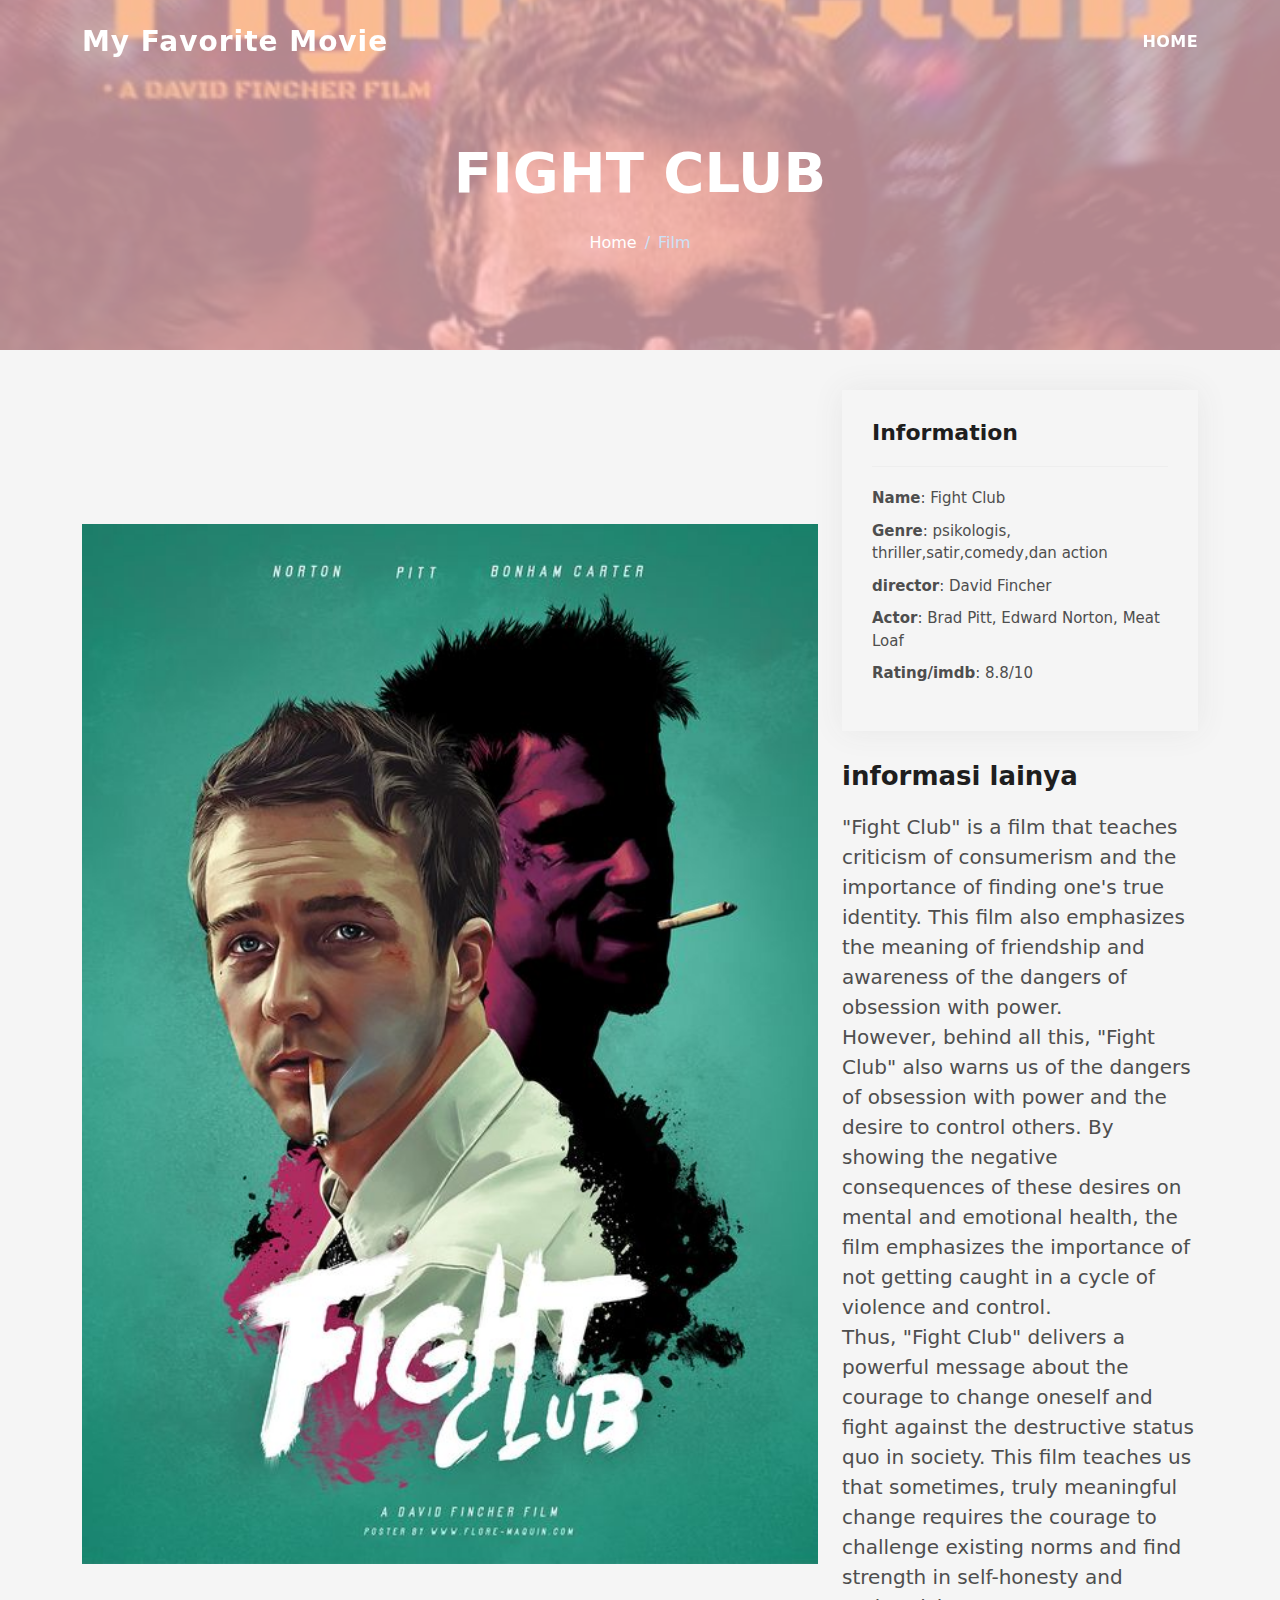
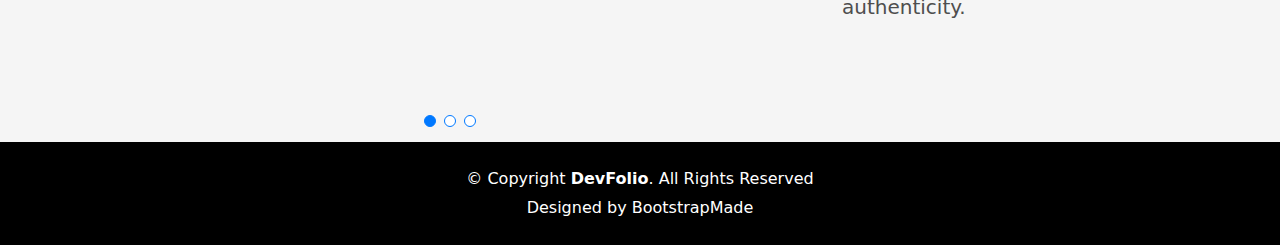
<file: filmfv.html>
<!DOCTYPE html>
<html lang="en">

<head>
  <meta charset="utf-8">
  <meta content="width=device-width, initial-scale=1.0" name="viewport">

  <title>The Ra9</title>
  <meta content="" name="description">
  <meta content="" name="keywords">

  <!-- Favicons -->
  <link href="assets/img/favicon.png" rel="icon">
  <link href="assets/img/apple-touch-icon.png" rel="apple-touch-icon">

  <!-- Vendor CSS Files -->
  <link href="assets/vendor/bootstrap/css/bootstrap.min.css" rel="stylesheet">
  <link href="assets/vendor/bootstrap-icons/bootstrap-icons.css" rel="stylesheet">
  <link href="assets/vendor/glightbox/css/glightbox.min.css" rel="stylesheet">
  <link href="assets/vendor/swiper/swiper-bundle.min.css" rel="stylesheet">

  <!-- Template Main CSS File -->
  <link href="assets/css/style.css" rel="stylesheet">

  <!-- =======================================================
  * Template Name: DevFolio
  * Template URL: https://bootstrapmade.com/devfolio-bootstrap-portfolio-html-template/
  * Updated: Mar 17 2024 with Bootstrap v5.3.3
  * Author: BootstrapMade.com
  * License: https://bootstrapmade.com/license/
  ======================================================== -->
</head>

<body>

  <!-- ======= Header ======= -->
  <header id="header" class="fixed-top">
    <div class="container d-flex align-items-center justify-content-between">

      <h1 class="logo"><a href="index.html">My Favorite Movie</a></h1>
      <!-- Uncomment below if you prefer to use an image logo -->
      <!-- <a href="index.html" class="logo"><img src="assets/img/logo.png" alt="" class="img-fluid"></a>-->

      <nav id="navbar" class="navbar">
        <ul>
          <li><a class="nav-link scrollto " href="index.html">home</a></li>
       </ul>

    </div>
  </header><!-- End Header -->

  <div class="hero hero-single route bg-image" style="background-image: url(assets/img/fcbg.jpg)">
    <div class="overlay3-mf"></div>
    <div class="hero-content display-table">
      <div class="table-cell">
        <div class="container">
          <h2 class="hero-title mb-4">Fight Club</h2>
          <ol class="breadcrumb d-flex justify-content-center">
            <li class="breadcrumb-item">
              <a href="#">Home</a>
            </li>
            <li class="breadcrumb-item active">Film</li>
          </ol>
        </div>
      </div>
    </div>
  </div>

  <main id="main">

    <!-- ======= Portfolio Details Section ======= -->
    <section id="portfolio-details" class="portfolio-details">
      <div class="container">

        <div class="row gy-4">

          <div class="col-lg-8">
            <div class="portfolio-details-slider swiper">
              <div class="swiper-wrapper align-items-center">

                <div class="swiper-slide">
                  <img src="assets/img/fc1.jpg" alt="">
                </div>

                <div class="swiper-slide">
                  <img src="assets/img/fc2.jpg" alt="">
                </div>

                <div class="swiper-slide">
                  <img src="assets/img/fc3.jpg" alt="">
                </div>

              </div>
              <div class="swiper-pagination"></div>
            </div>
          </div>

          <div class="col-lg-4">
            <div class="portfolio-info">
              <h3>Information</h3>
              <ul>
                <li><strong>Name</strong>: Fight Club</li>
                <li><strong>Genre</strong>: psikologis, thriller,satir,comedy,dan action</li>
                <li><strong>director</strong>: David Fincher</li>
                <li><strong>Actor</strong>: Brad Pitt, Edward Norton, Meat Loaf</li>
                <li><strong>Rating/imdb</strong>: 8.8/10</li>
              </ul>
            </div>
            <div class="portfolio-description">
              <h2>informasi lainya</h2>
              <p class="lead">
                "Fight Club" is a film that teaches criticism of consumerism and the importance of finding one's true identity. 
                 This film also emphasizes the meaning of friendship and awareness of the dangers of obsession with power.
               <br>
                
               However, behind all this, "Fight Club" also warns us of the dangers of obsession with power and the desire to control others.
               By showing the negative consequences of these desires on mental and emotional health, the film emphasizes the importance of not getting caught in a cycle of violence and control. <br>
             
              Thus, "Fight Club" delivers a powerful message about the courage to change oneself and fight against the destructive status quo in society. 
              This film teaches us that sometimes, truly meaningful change requires the courage to challenge existing norms and find strength in self-honesty and authenticity. <br> </p>
            </div>
          </div>

        </div>

      </div>
    </section><!-- End Portfolio Details Section -->

  </main><!-- End #main -->

  <!-- ======= Footer ======= -->
  <footer>
    <div class="container">
      <div class="row">
        <div class="col-sm-12">
          <div class="copyright-box">
            <p class="copyright">&copy; Copyright <strong>DevFolio</strong>. All Rights Reserved</p>
            <div class="credits">
              <!--
              All the links in the footer should remain intact.
              You can delete the links only if you purchased the pro version.
              Licensing information: https://bootstrapmade.com/license/
              Purchase the pro version with working PHP/AJAX contact form: https://bootstrapmade.com/buy/?theme=DevFolio
            -->
              Designed by <a href="https://bootstrapmade.com/">BootstrapMade</a>
            </div>
          </div>
        </div>
      </div>
    </div>
  </footer><!-- End  Footer -->

  <div id="preloader"></div>
  <a href="#" class="back-to-top d-flex align-items-center justify-content-center"><i class="bi bi-arrow-up-short"></i></a>

  <!-- Vendor JS Files -->
  <script src="assets/vendor/purecounter/purecounter_vanilla.js"></script>
  <script src="assets/vendor/bootstrap/js/bootstrap.bundle.min.js"></script>
  <script src="assets/vendor/glightbox/js/glightbox.min.js"></script>
  <script src="assets/vendor/swiper/swiper-bundle.min.js"></script>
  <script src="assets/vendor/typed.js/typed.umd.js"></script>
  <script src="assets/vendor/php-email-form/validate.js"></script>

  <!-- Template Main JS File -->
  <script src="assets/js/main.js"></script>

</body>

</html>
</file>
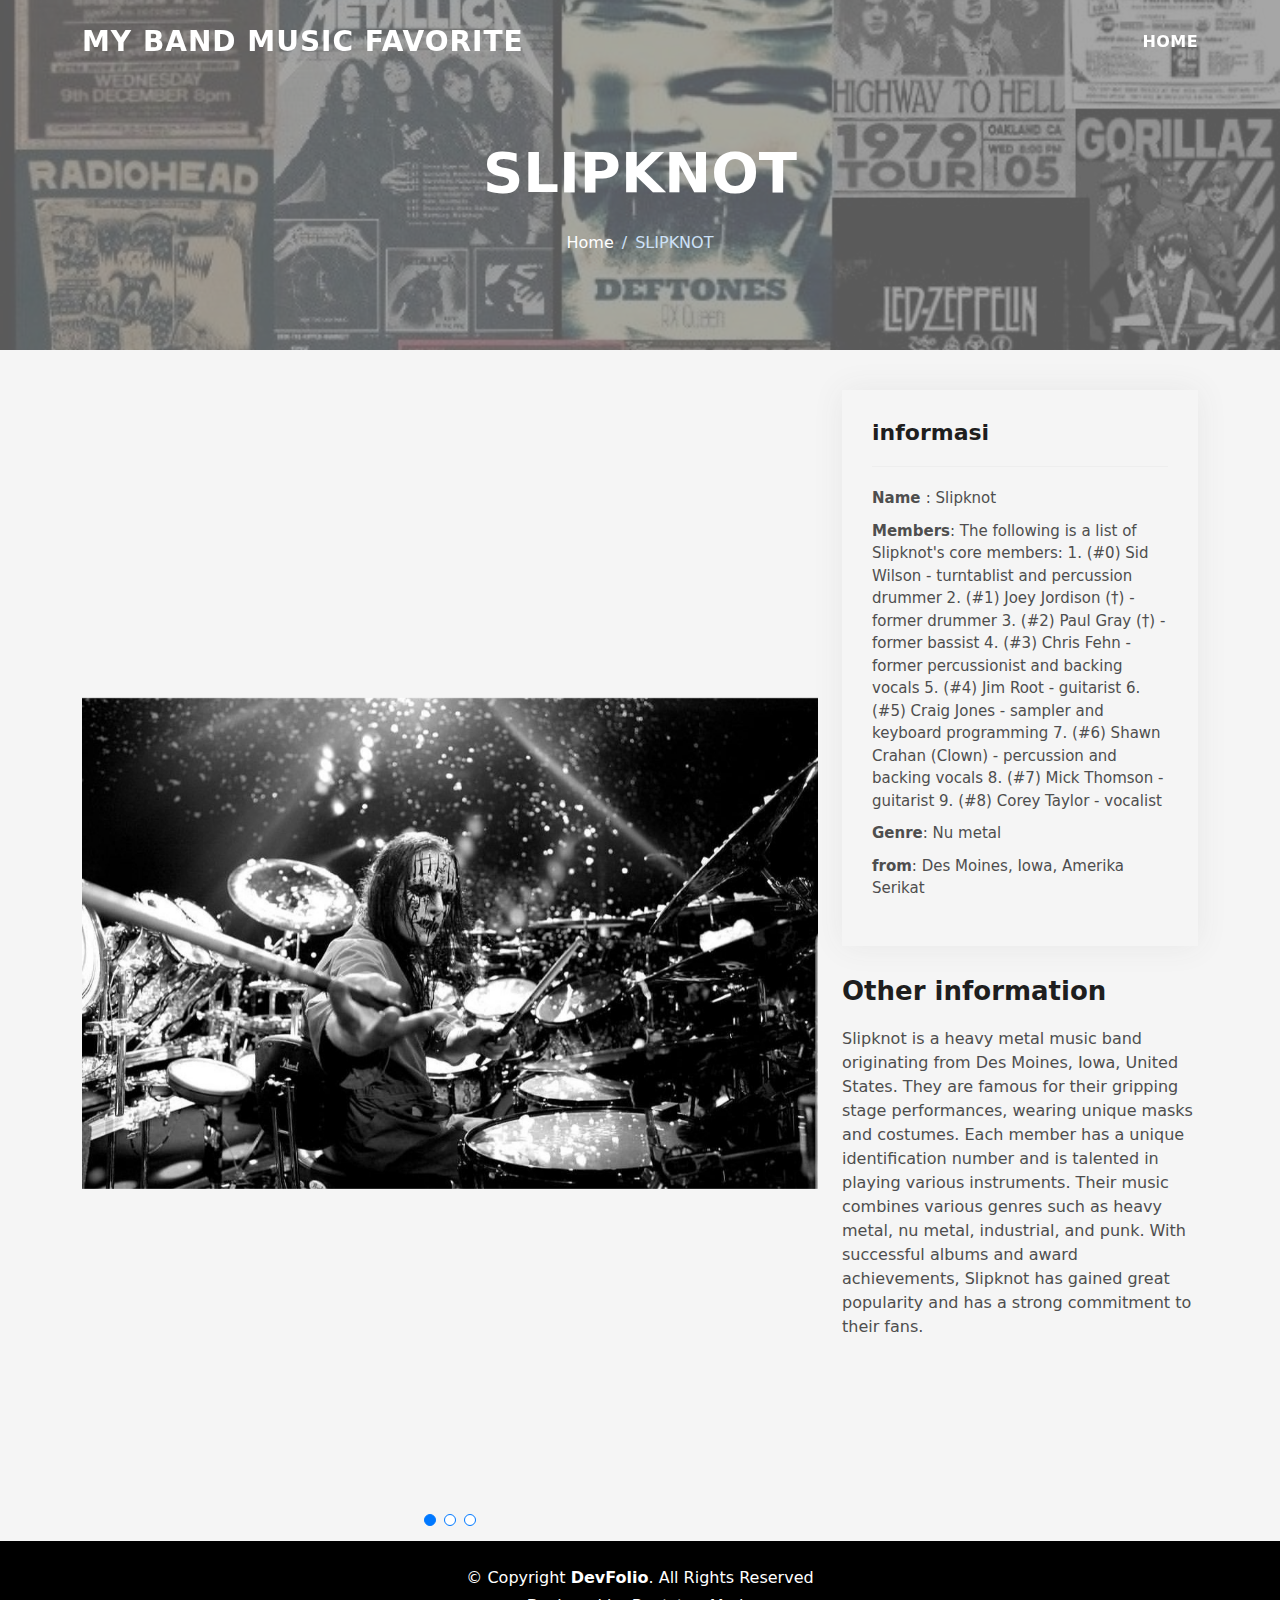
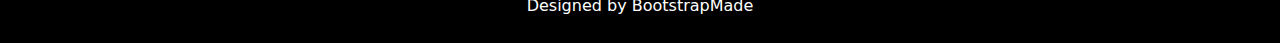
<file: portfolio-details.html>
<!DOCTYPE html>
<html lang="en">

<head>
  <meta charset="utf-8">
  <meta content="width=device-width, initial-scale=1.0" name="viewport">

  <title>The Ra9</title>
  <meta content="" name="description">
  <meta content="" name="keywords">

  <!-- Favicons -->
  <link href="assets/img/favicon.png" rel="icon">
  <link href="assets/img/apple-touch-icon.png" rel="apple-touch-icon">

  <!-- Vendor CSS Files -->
  <link href="assets/vendor/bootstrap/css/bootstrap.min.css" rel="stylesheet">
  <link href="assets/vendor/bootstrap-icons/bootstrap-icons.css" rel="stylesheet">
  <link href="assets/vendor/glightbox/css/glightbox.min.css" rel="stylesheet">
  <link href="assets/vendor/swiper/swiper-bundle.min.css" rel="stylesheet">

  <!-- Template Main CSS File -->
  <link href="assets/css/style.css" rel="stylesheet">

  <!-- =======================================================
  * Template Name: DevFolio
  * Template URL: https://bootstrapmade.com/devfolio-bootstrap-portfolio-html-template/
  * Updated: Mar 17 2024 with Bootstrap v5.3.3
  * Author: BootstrapMade.com
  * License: https://bootstrapmade.com/license/
  ======================================================== -->
</head>

<body>

  <!-- ======= Header ======= -->
  <header id="header" class="fixed-top">
    <div class="container d-flex align-items-center justify-content-between">

      <h1 class="logo"><a href="index.html">MY BAND MUSIC FAVORITE</a></h1>
      <!-- Uncomment below if you prefer to use an image logo -->
      <!-- <a href="index.html" class="logo"><img src="assets/img/logo.png" alt="" class="img-fluid"></a>-->

      <nav id="navbar" class="navbar">
        <ul>
          <li><a class="nav-link scrollto " href="index.html">Home</a></li>
       </ul>

    </div>
  </header><!-- End Header -->

  <div class="hero hero-single route bg-image" style="background-image: url(assets/img/hero-bg4.jpg)">
    <div class="overlay-mf"></div>
    <div class="hero-content display-table">
      <div class="table-cell">
        <div class="container">
          <h2 class="hero-title mb-4">SLIPKNOT</h2>
          <ol class="breadcrumb d-flex justify-content-center">
            <li class="breadcrumb-item">
              <a href="#">Home</a>
            </li>
            <li class="breadcrumb-item active">SLIPKNOT</li>
          </ol>
        </div>
      </div>
    </div>
  </div>

  <main id="main">

    <!-- ======= Portfolio Details Section ======= -->
    <section id="portfolio-details" class="portfolio-details">
      <div class="container">

        <div class="row gy-4">

          <div class="col-lg-8">
            <div class="portfolio-details-slider swiper">
              <div class="swiper-wrapper align-items-center">

                <div class="swiper-slide">
                  <img src="assets/img/slipknot1.jpg" alt="">
                </div>

                <div class="swiper-slide">
                  <img src="assets/img/slipknot2.jpg" alt="">
                </div>

                <div class="swiper-slide">
                  <img src="assets/img/sliknot6.jpg" alt="">
                </div>

              </div>
              <div class="swiper-pagination"></div>
            </div>
          </div>

          <div class="col-lg-4">
            <div class="portfolio-info">
              <h3>informasi</h3>
              <ul>
                <li><strong>Name </strong>: Slipknot</li>
                <li><strong>Members</strong>: The following is a list of Slipknot's core members:

                  1. (#0) Sid Wilson - turntablist and percussion drummer
                  2. (#1) Joey Jordison (†) - former drummer
                  3. (#2) Paul Gray (†) - former bassist
                  4. (#3) Chris Fehn - former percussionist and backing vocals
                  5. (#4) Jim Root - guitarist
                  6. (#5) Craig Jones - sampler and keyboard programming
                  7. (#6) Shawn Crahan (Clown) - percussion and backing vocals
                  8. (#7) Mick Thomson - guitarist
                  9. (#8) Corey Taylor - vocalist
                </li>
                <li><strong>Genre</strong>: Nu metal</li>
                <li><strong>from</strong>: Des Moines, Iowa, Amerika Serikat</li>
              </ul>
            </div>
            <div class="portfolio-description">
              <h2>Other information</h2>
              <p>
                Slipknot is a heavy metal music band originating from Des Moines, Iowa, United States. 
                They are famous for their gripping stage performances, wearing unique masks and costumes. 
                Each member has a unique identification number and is talented in playing various instruments. 
                Their music combines various genres such as heavy metal, nu metal, industrial, and punk. 
                With successful albums and award achievements,
                 Slipknot has gained great popularity and has a strong commitment to their fans.</p>
            </div>
          </div>

        </div>

      </div>
    </section><!-- End Portfolio Details Section -->

  </main><!-- End #main -->

  <!-- ======= Footer ======= -->
  <footer>
    <div class="container">
      <div class="row">
        <div class="col-sm-12">
          <div class="copyright-box">
            <p class="copyright">&copy; Copyright <strong>DevFolio</strong>. All Rights Reserved</p>
            <div class="credits">
              <!--
              All the links in the footer should remain intact.
              You can delete the links only if you purchased the pro version.
              Licensing information: https://bootstrapmade.com/license/
              Purchase the pro version with working PHP/AJAX contact form: https://bootstrapmade.com/buy/?theme=DevFolio
            -->
              Designed by <a href="https://bootstrapmade.com/">BootstrapMade</a>
            </div>
          </div>
        </div>
      </div>
    </div>
  </footer><!-- End  Footer -->

  <div id="preloader"></div>
  <a href="#" class="back-to-top d-flex align-items-center justify-content-center"><i class="bi bi-arrow-up-short"></i></a>

  <!-- Vendor JS Files -->
  <script src="assets/vendor/purecounter/purecounter_vanilla.js"></script>
  <script src="assets/vendor/bootstrap/js/bootstrap.bundle.min.js"></script>
  <script src="assets/vendor/glightbox/js/glightbox.min.js"></script>
  <script src="assets/vendor/swiper/swiper-bundle.min.js"></script>
  <script src="assets/vendor/typed.js/typed.umd.js"></script>
  <script src="assets/vendor/php-email-form/validate.js"></script>

  <!-- Template Main JS File -->
  <script src="assets/js/main.js"></script>

</body>

</html>
</file>
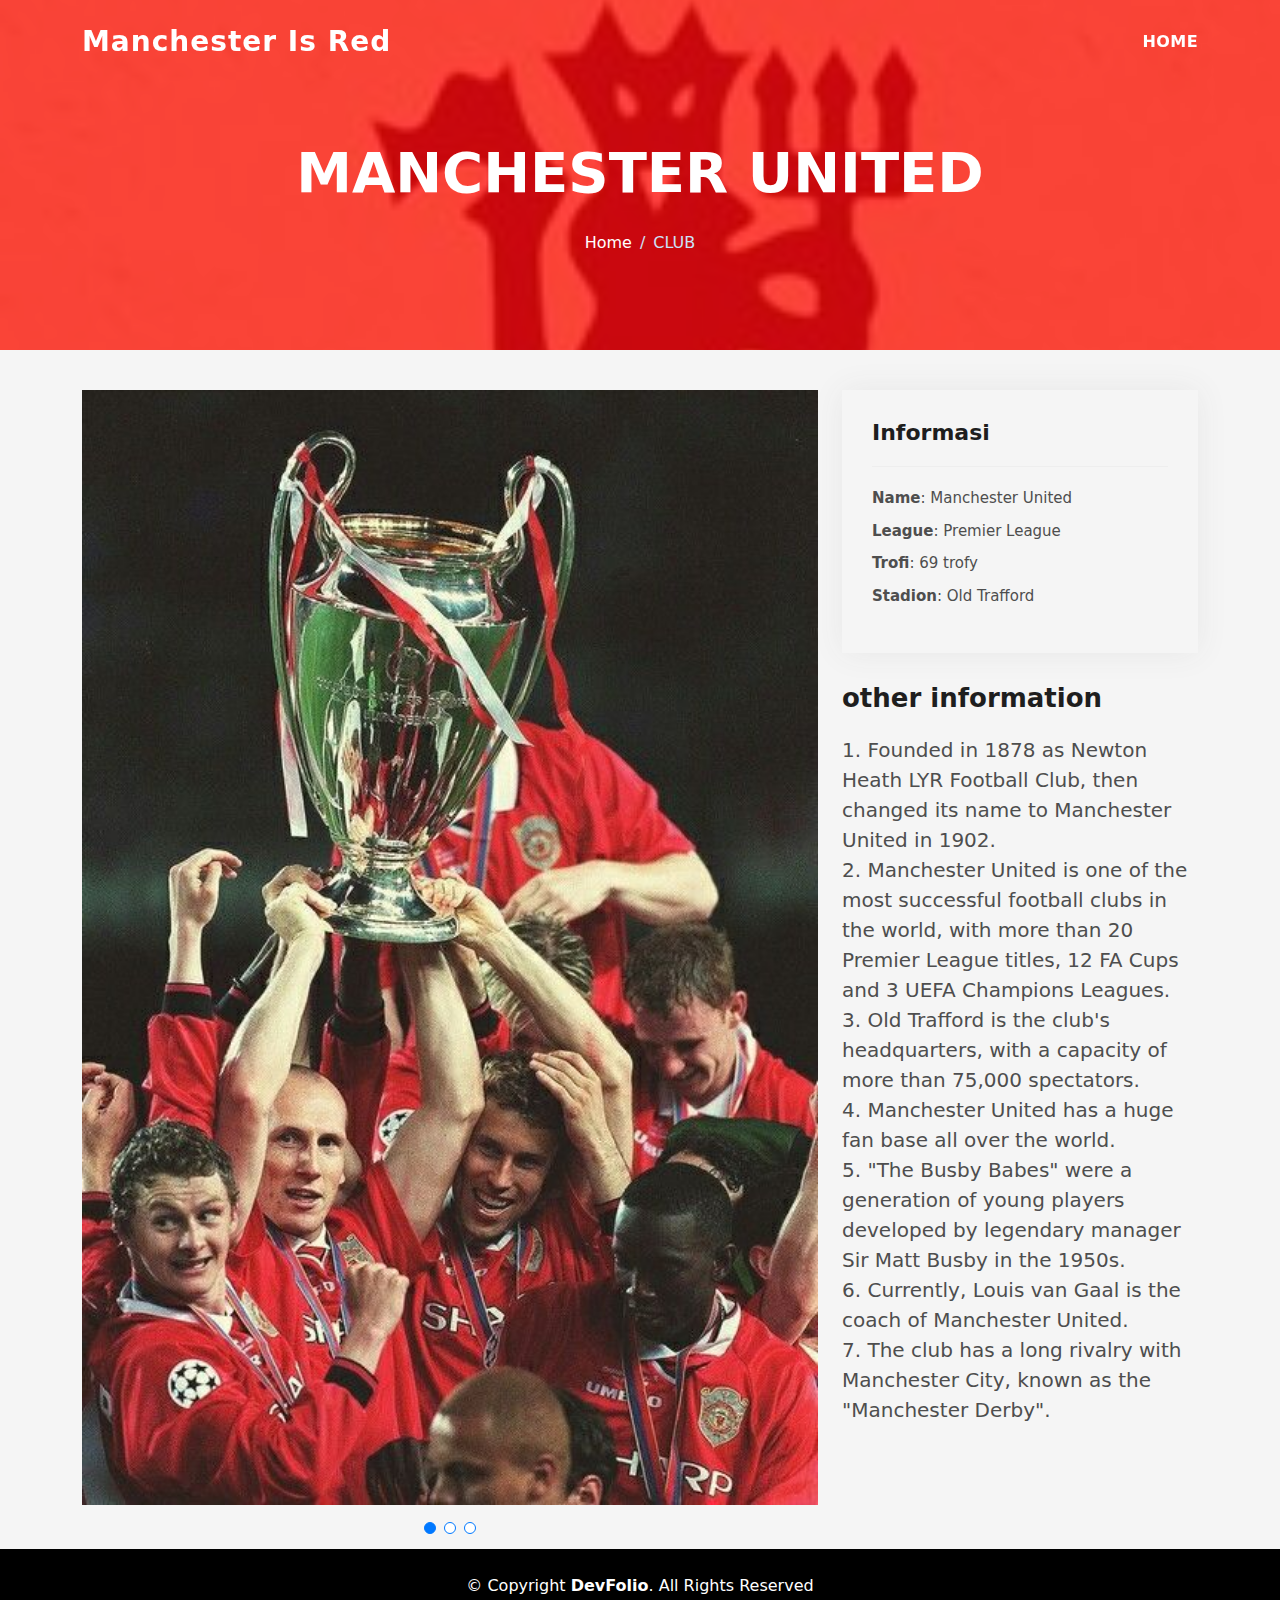
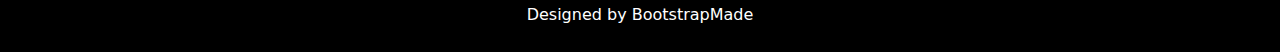
<file: songfavorit.html>
<!DOCTYPE html>
<html lang="en">

<head>
  <meta charset="utf-8">
  <meta content="width=device-width, initial-scale=1.0" name="viewport">

  <title>The Ra9</title>
  <meta content="" name="description">
  <meta content="" name="keywords">

  <!-- Favicons -->
  <link href="assets/img/favicon.png" rel="icon">
  <link href="assets/img/apple-touch-icon.png" rel="apple-touch-icon">

  <!-- Vendor CSS Files -->
  <link href="assets/vendor/bootstrap/css/bootstrap.min.css" rel="stylesheet">
  <link href="assets/vendor/bootstrap-icons/bootstrap-icons.css" rel="stylesheet">
  <link href="assets/vendor/glightbox/css/glightbox.min.css" rel="stylesheet">
  <link href="assets/vendor/swiper/swiper-bundle.min.css" rel="stylesheet">

  <!-- Template Main CSS File -->
  <link href="assets/css/style.css" rel="stylesheet">

  <!-- =======================================================
  * Template Name: DevFolio
  * Template URL: https://bootstrapmade.com/devfolio-bootstrap-portfolio-html-template/
  * Updated: Mar 17 2024 with Bootstrap v5.3.3
  * Author: BootstrapMade.com
  * License: https://bootstrapmade.com/license/
  ======================================================== -->
</head>

<body>

  <!-- ======= Header ======= -->
  <header id="header" class="fixed-top">
    <div class="container d-flex align-items-center justify-content-between">

      <h1 class="logo"><a href="index.html">Manchester Is Red</a></h1>
      <!-- Uncomment below if you prefer to use an image logo -->
      <!-- <a href="index.html" class="logo"><img src="assets/img/logo.png" alt="" class="img-fluid"></a>-->

      <nav id="navbar" class="navbar">
        <ul>
          <li><a class="nav-link scrollto " href="index.html">Home</a></li>
       </ul>

    </div>
  </header><!-- End Header -->

  <div class="hero hero-single route bg-image" style="background-image: url(assets/img/mubg.jpg)">
    <div class="overlay2-mf"></div>
    <div class="hero-content display-table">
      <div class="table-cell">
        <div class="container">
          <h2 class="hero-title mb-4">MANCHESTER UNITED</h2>
          <ol class="breadcrumb d-flex justify-content-center">
            <li class="breadcrumb-item">
              <a href="#">Home</a>
            </li>
            <li class="breadcrumb-item active">CLUB</li>
          </ol>
        </div>
      </div>
    </div>
  </div>

  <main id="main">

    <!-- ======= Portfolio Details Section ======= -->
    <section id="portfolio-details" class="portfolio-details">
      <div class="container">

        <div class="row gy-4">

          <div class="col-lg-8">
            <div class="portfolio-details-slider swiper">
              <div class="swiper-wrapper align-items-center">

                <div class="swiper-slide">
                  <img src="assets/img/mu2.jpg" alt="">
                </div>

                <div class="swiper-slide">
                  <img src="assets/img/mu3.jpg" alt="">
                </div>

                <div class="swiper-slide">
                  <img src="assets/img/mu4.jpg" alt="">
                </div>

              </div>
              <div class="swiper-pagination"></div>
            </div>
          </div>

          <div class="col-lg-4">
            <div class="portfolio-info">
              <h3>Informasi</h3>
              <ul>
                <li><strong>Name</strong>: Manchester United</li>
                <li><strong>League</strong>: Premier League</li>
                <li><strong>Trofi</strong>: 69 trofy</li>
                <li><strong>Stadion</strong>: Old Trafford</li>
              </ul>
            </div>
            <div class="portfolio-description">
              <h2>other information</h2>
              <p class="lead">
                1. Founded in 1878 as Newton Heath LYR Football Club, then changed its name to Manchester United in 1902. <br>
                2. Manchester United is one of the most successful football clubs in the world, with more than 20 Premier League titles, 12 FA Cups and 3 UEFA Champions Leagues. <br>
                3. Old Trafford is the club's headquarters, with a capacity of more than 75,000 spectators. <br>
                4. Manchester United has a huge fan base all over the world. <br>
                5. "The Busby Babes" were a generation of young players developed by legendary manager Sir Matt Busby in the 1950s. <br>
                6. Currently, Louis van Gaal is the coach of Manchester United. <br>
                7. The club has a long rivalry with Manchester City, known as the "Manchester Derby". <br> </p>
            </div>
          </div>

        </div>

      </div>
    </section><!-- End Portfolio Details Section -->

  </main><!-- End #main -->

  <!-- ======= Footer ======= -->
  <footer>
    <div class="container">
      <div class="row">
        <div class="col-sm-12">
          <div class="copyright-box">
            <p class="copyright">&copy; Copyright <strong>DevFolio</strong>. All Rights Reserved</p>
            <div class="credits">
              <!--
              All the links in the footer should remain intact.
              You can delete the links only if you purchased the pro version.
              Licensing information: https://bootstrapmade.com/license/
              Purchase the pro version with working PHP/AJAX contact form: https://bootstrapmade.com/buy/?theme=DevFolio
            -->
              Designed by <a href="https://bootstrapmade.com/">BootstrapMade</a>
            </div>
          </div>
        </div>
      </div>
    </div>
  </footer><!-- End  Footer -->

  <div id="preloader"></div>
  <a href="#" class="back-to-top d-flex align-items-center justify-content-center"><i class="bi bi-arrow-up-short"></i></a>

  <!-- Vendor JS Files -->
  <script src="assets/vendor/purecounter/purecounter_vanilla.js"></script>
  <script src="assets/vendor/bootstrap/js/bootstrap.bundle.min.js"></script>
  <script src="assets/vendor/glightbox/js/glightbox.min.js"></script>
  <script src="assets/vendor/swiper/swiper-bundle.min.js"></script>
  <script src="assets/vendor/typed.js/typed.umd.js"></script>
  <script src="assets/vendor/php-email-form/validate.js"></script>

  <!-- Template Main JS File -->
  <script src="assets/js/main.js"></script>

</body>

</html>
</file>
<file: assets/css/style.css>
/**
* Template Name: DevFolio
* Template URL: https://bootstrapmade.com/devfolio-bootstrap-portfolio-html-template/
* Updated: Mar 17 2024 with Bootstrap v5.3.3
* Author: BootstrapMade.com
* License: https://bootstrapmade.com/license/
*/

/*--------------------------------------------------------------
# General
--------------------------------------------------------------*/
body {
  background-color: #f5f5f5;
  color: #4e4e4e;
}

h1,
h2,
h3,
h4,
h5,
h6 {
  color: #1e1e1e;
}

a {
  color: #1e1e1e;
  text-decoration: none;
  transition: all 0.5s ease-in-out;
}

a:hover {
  color: #0078ff;
  text-decoration: none;
  transition: all 0.5s ease-in-out;
}

.p-r {
  position: relative;
}

.color-a {
  text-decoration: none;
  color: #0078ff;
}

.color-d {
  color: #f5f5f5;
}

.color-text-a {
  text-decoration: none;
  color: #4e4e4e;
}

.box-shadow,
.card-blog,
.work-box,
.service-box,
.paralax-mf {
  box-shadow: 0 13px 8px -10px rgba(0, 0, 0, 0.1);
}

.box-shadow-a,
.button:hover {
  text-decoration: none;
  box-shadow: 0 0 0 4px #cde1f8;
}

.display-5 {
  font-size: 2.5rem;
  font-weight: 300;
  line-height: 1.1;
}

.display-6 {
  font-size: 2rem;
  font-weight: 300;
  line-height: 1.1;
}

.avatar {
  width: 32px;
  height: 32px;
  margin-right: 4px;
  overflow: hidden;
}

.bg-image {
  background-repeat: no-repeat;
  background-attachment: fixed;
  background-size: cover;
  background-position: center center;
}

@media (max-width: 1024px) {
  .bg-image {
    background-attachment: scroll;
  }
}
.overlay3-mf {
  background-color: pink;
}

.overlay3-mf {
  position: absolute;
  top: 0;
  left: 0px;
  padding: 0;
  height: 100%;
  width: 100%;
  opacity: 0.7;
}
.overlay2-mf {
  background-color: rgb(253, 0, 0);
}

.overlay2-mf {
  position: absolute;
  top: 0;
  left: 0px;
  padding: 0;
  height: 100%;
  width: 100%;
  opacity: 0.7;
}
.overlay-mf {
  background-color: grey;
}

.overlay-mf {
  position: absolute;
  top: 0;
  left: 0px;
  padding: 0;
  height: 100%;
  width: 100%;
  opacity: 0.7;
}

.paralax-mf {
  position: relative;
  padding: 8rem 0;
}

.display-table {
  width: 100%;
  height: 100%;
  display: table;
}

.table-cell {
  display: table-cell;
  vertical-align: middle;
}

/*--/ Sections /--*/
.sect-4 {
  padding: 4rem 0;
}

.sect-pt4 {
  padding-top: 4rem;
}

.sect-mt4 {
  margin-top: 4rem;
}

/*--/ Title s /--*/
.title-s {
  font-weight: 600;
  color: #1e1e1e;
  font-size: 1.1rem;
}

/*--/ Title A /--*/
.title-box {
  margin-bottom: 4rem;
}

.title-a {
  text-decoration: none;
  font-size: 3rem;
  font-weight: bold;
  text-transform: uppercase;
}

.subtitle-a {
  text-decoration: none;
  color: #4e4e4e;
}

.line-mf {
  width: 40px;
  height: 5px;
  background-color: #0078ff;
  margin: 0 auto;
}

/*--/ Title Left /--*/
.title-box-2 {
  margin-bottom: 3rem;
}

.title-left {
  font-size: 2rem;
  position: relative;
}

.title-left:before {
  content: "";
  position: absolute;
  height: 3px;
  background-color: #0078ff;
  width: 100px;
  bottom: -12px;
}

/*------/ Box /------*/
.box-pl2 {
  padding-left: 2rem;
}

.box-shadow-full {
  padding: 3rem 1.25rem;
  position: relative;
  background-color: #fff;
  margin-bottom: 3rem;
  z-index: 2;
  box-shadow: 0 1px 1px 0 rgba(0, 0, 0, 0.06), 0 2px 5px 0 rgba(0, 0, 0, 0.2);
}

@media (min-width: 768px) {
  .box-shadow-full {
    padding: 3rem;
  }
}

/*------/ Socials /------*/
.socials {
  padding: 1.5rem 0;
}

.socials ul li {
  display: inline-block;
}

.socials .ico-circle {
  height: 40px;
  width: 40px;
  font-size: 1.2rem;
  border-radius: 50%;
  line-height: 1.6;
  margin: 0 15px 0 0;
  box-shadow: 0 0 0 3px #0078ff;
  transition: all 500ms ease;
}

.socials .ico-circle:hover {
  background-color: #0078ff;
  color: #fff;
  box-shadow: 0 0 0 3px #cde1f8;
  transition: all 500ms ease;
}

/*------/ Ul resect /------*/
.ul-resect,
.widget-tags ul,
.widget-sidebar .list-sidebar,
.box-comments .list-comments,
.blog-wrapper .post-meta ul,
.list-ico,
.socials ul {
  list-style: none;
  padding-left: 0;
  margin-bottom: 0;
}

.list-ico {
  line-height: 2;
}

.list-ico span {
  color: #0078ff;
  margin-right: 10px;
}

/*------/ Ico Circle /------*/
.ico-circle {
  height: 100px;
  width: 100px;
  font-size: 2rem;
  border-radius: 50%;
  line-height: 1.55;
  margin: 0 auto;
  text-align: center;
  box-shadow: 0 0 0 10px #0078ff;
  display: block;
}

/*------/ Owl Carousel /------*/
.owl-theme .owl-dots {
  text-align: center;
  margin-top: 18px;
}

.owl-theme .owl-dots .owl-dot {
  display: inline-block;
}

.owl-theme .owl-dots .owl-dot span {
  width: 18px;
  height: 7px;
  margin: 5px 5px;
  background: #cde1f8;
  border: 0px solid #cde1f8;
  display: block;
  transition: all 0.6s ease-in-out;
  cursor: pointer;
}

.owl-theme .owl-dots .owl-dot:hover span {
  background-color: #cde1f8;
}

.owl-theme .owl-dots .owl-dot.active span {
  background-color: #1B1B1B;
  width: 25px;
}

/*--/ Scrolltop s /--*/
.scrolltop-mf {
  position: relative;
  display: none;
}

.scrolltop-mf span {
  z-index: 999;
  position: fixed;
  width: 42px;
  height: 42px;
  background-color: #0078ff;
  opacity: 0.7;
  font-size: 1.6rem;
  line-height: 1.5;
  text-align: center;
  color: #fff;
  top: auto;
  left: auto;
  right: 30px;
  bottom: 50px;
  cursor: pointer;
  border-radius: 50%;
}

/*--------------------------------------------------------------
# Back to top button
--------------------------------------------------------------*/
.back-to-top {
  position: fixed;
  visibility: hidden;
  opacity: 0;
  right: 15px;
  bottom: 15px;
  z-index: 996;
  background: #0078ff;
  width: 40px;
  height: 40px;
  border-radius: 50px;
  transition: all 0.4s;
}

.back-to-top i {
  font-size: 28px;
  color: #fff;
  line-height: 0;
}

.back-to-top:hover {
  background: #298eff;
  color: #fff;
}

.back-to-top.active {
  visibility: visible;
  opacity: 1;
}

/*------/ Prelaoder /------*/
#preloader {
  position: fixed;
  top: 0;
  left: 0;
  right: 0;
  bottom: 0;
  z-index: 9999;
  overflow: hidden;
  background: #fff;
}

#preloader:before {
  content: "";
  position: fixed;
  top: calc(50% - 30px);
  left: calc(50% - 30px);
  border: 6px solid #f2f2f2;
  border-top: 6px solid #0078ff;
  border-radius: 50%;
  width: 60px;
  height: 60px;
  animation: animate-preloader 1s linear infinite;
}

@keyframes animate-preloader {
  0% {
    transform: rotate(0deg);
  }

  100% {
    transform: rotate(360deg);
  }
}

/*------/ Button /------*/
.button {
  display: inline-block;
  padding: 0.3rem 0.6rem;
  text-align: center;
  vertical-align: middle;
  -webkit-user-select: none;
  -moz-user-select: none;
  user-select: none;
  font-size: 1rem;
  border-radius: 0.3rem;
  border: 1px solid transparent;
  transition: all 500ms ease;
  cursor: pointer;
}

.button:focus {
  outline: 0;
}

.button:hover {
  background-color: #0062d3;
  color: #fff;
  transition: all 500ms ease;
}

.button-a {
  text-decoration: none;
  background-color: #0078ff;
  color: #fff;
  border-color: #cde1f8;
}

.button-big {
  padding: 0.9rem 2.3rem;
  font-size: 1.2rem;
}

.button-rouded {
  border-radius: 5rem;
}

.btn-lg {
  padding: 0.5rem 1rem;
  font-size: 1.25rem;
  line-height: 1.5;
  border-radius: 0.3rem;
}

/*--------------------------------------------------------------
# Header
--------------------------------------------------------------*/
#header {
  transition: all 0.5s;
  z-index: 997;
  padding: 20px 0;
}

#header .logo {
  font-size: 28px;
  margin: 0;
  padding: 0;
  font-weight: 600;
  letter-spacing: 1px;
}

#header .logo a {
  color: #fff;
}

#header .logo img {
  max-height: 40px;
}

#header.header-scrolled {
  background: rgba(0, 0, 0, 0.9);
  padding: 12px 0;
}

/*--------------------------------------------------------------
# Navigation Menu
--------------------------------------------------------------*/
/**
* Desktop Navigation 
*/
.navbar {
  padding: 0;
}

.navbar ul {
  margin: 0;
  padding: 0;
  display: flex;
  list-style: none;
  align-items: center;
}

.navbar li {
  position: relative;
}

.navbar>ul>li {
  white-space: nowrap;
  padding: 10px 0 10px 30px;
}

.navbar a,
.navbar a:focus {
  display: flex;
  align-items: center;
  justify-content: space-between;
  color: #fff;
  font-size: 16px;
  font-weight: 600;
  padding: 0;
  white-space: nowrap;
  transition: 0.3s;
  letter-spacing: 0.4px;
  position: relative;
  text-transform: uppercase;
}

.navbar a i,
.navbar a:focus i {
  font-size: 12px;
  line-height: 0;
  margin-left: 5px;
}

.navbar>ul>li>a:before {
  content: "";
  position: absolute;
  width: 100%;
  height: 2px;
  bottom: -6px;
  left: 0;
  width: 0;
  background-color: #fff;
  visibility: hidden;
  transition: all 0.3s ease-in-out 0s;
}

.navbar a:hover:before,
.navbar li:hover>a:before,
.navbar .active:before {
  visibility: visible;
  width: 80%;
}

.navbar a:hover,
.navbar .active,
.navbar .active:focus,
.navbar li:hover>a {
  color: #fff;
}

.navbar .dropdown ul {
  display: block;
  position: absolute;
  left: 30px;
  top: calc(100% + 30px);
  margin: 0;
  padding: 10px 0;
  z-index: 99;
  opacity: 0;
  visibility: hidden;
  background: #fff;
  box-shadow: 0px 0px 30px rgba(127, 137, 161, 0.25);
  transition: 0.3s;
}

.navbar .dropdown ul li {
  min-width: 200px;
}

.navbar .dropdown ul a {
  padding: 10px 20px;
  font-size: 14px;
  text-transform: none;
  color: #4e4e4e;
}

.navbar .dropdown ul a i {
  font-size: 12px;
}

.navbar .dropdown ul a:hover,
.navbar .dropdown ul .active:hover,
.navbar .dropdown ul li:hover>a {
  color: #0078ff;
}

.navbar .dropdown:hover>ul {
  opacity: 1;
  top: 100%;
  visibility: visible;
}

.navbar .dropdown .dropdown ul {
  top: 0;
  left: calc(100% - 30px);
  visibility: hidden;
}

.navbar .dropdown .dropdown:hover>ul {
  opacity: 1;
  top: 0;
  left: 100%;
  visibility: visible;
}

@media (max-width: 1366px) {
  .navbar .dropdown .dropdown ul {
    left: -90%;
  }

  .navbar .dropdown .dropdown:hover>ul {
    left: -100%;
  }
}

/**
* Mobile Navigation 
*/
.mobile-nav-toggle {
  color: #fff;
  font-size: 28px;
  cursor: pointer;
  display: none;
  line-height: 0;
  transition: 0.5s;
}

@media (max-width: 991px) {
  .mobile-nav-toggle {
    display: block;
  }

  .navbar ul {
    display: none;
  }
}

.navbar-mobile {
  position: fixed;
  overflow: hidden;
  top: 0;
  right: 0;
  left: 0;
  bottom: 0;
  background: rgba(78, 78, 78, 0.9);
  transition: 0.3s;
  z-index: 999;
}

.navbar-mobile .mobile-nav-toggle {
  position: absolute;
  top: 15px;
  right: 15px;
}

.navbar-mobile ul {
  display: block;
  position: absolute;
  top: 55px;
  right: 15px;
  bottom: 15px;
  left: 15px;
  padding: 10px 0;
  background-color: #fff;
  overflow-y: auto;
  transition: 0.3s;
}

.navbar-mobile>ul>li {
  padding: 0;
}

.navbar-mobile a:hover:before,
.navbar-mobile li:hover>a:before,
.navbar-mobile .active:before {
  visibility: hidden;
}

.navbar-mobile a,
.navbar-mobile a:focus {
  padding: 10px 20px;
  font-size: 15px;
  color: #4e4e4e;
}

.navbar-mobile a:hover,
.navbar-mobile .active,
.navbar-mobile li:hover>a {
  color: #0078ff;
}

.navbar-mobile .getstarted,
.navbar-mobile .getstarted:focus {
  margin: 15px;
}

.navbar-mobile .dropdown ul {
  position: static;
  display: none;
  margin: 10px 20px;
  padding: 10px 0;
  z-index: 99;
  opacity: 1;
  visibility: visible;
  background: #fff;
  box-shadow: 0px 0px 30px rgba(127, 137, 161, 0.25);
}

.navbar-mobile .dropdown ul li {
  min-width: 200px;
}

.navbar-mobile .dropdown ul a {
  padding: 10px 20px;
}

.navbar-mobile .dropdown ul a i {
  font-size: 12px;
}

.navbar-mobile .dropdown ul a:hover,
.navbar-mobile .dropdown ul .active:hover,
.navbar-mobile .dropdown ul li:hover>a {
  color: #0078ff;
}

.navbar-mobile .dropdown>.dropdown-active {
  display: block;
}

/*--------------------------------------------------------------
# Hero Section
--------------------------------------------------------------*/
.hero {
  height: 100vh;
  position: relative;
  color: #fff;
}

.hero .hero-content {
  text-align: center;
  position: absolute;
}

.hero .overlay-itro {
  background-color: rgba(0, 0, 0, 0.6);
  position: absolute;
  top: 0;
  left: 0px;
  padding: 0;
  height: 100%;
  width: 100%;
  opacity: 0.9;
}

.hero .hero-title {
  color: #fff;
  font-weight: 600;
  font-size: 3rem;
}

@media (min-width: 768px) {
  .hero .hero-title {
    font-size: 4.5rem;
  }
}

.hero .hero-subtitle {
  font-size: 1.5rem;
  font-weight: 600;
}

@media (min-width: 768px) {
  .hero .hero-subtitle {
    font-size: 2.5rem;
  }
}

.hero .text-slider-items {
  display: none;
}

.hero-single {
  height: 350px;
}

.hero-single .hero-content {
  margin-top: 30px;
}

.hero-single .hero-title {
  text-transform: uppercase;
  font-size: 3rem;
}

@media (min-width: 768px) {
  .hero-single .hero-title {
    font-size: 3.5rem;
  }
}

.hero-single .breadcrumb {
  background-color: transparent;
  color: #0078ff;
}

.hero-single .breadcrumb .breadcrumb-item:before {
  color: #cde1f8;
}

.hero-single .breadcrumb .breadcrumb-item.active {
  color: #cde1f8;
}

.hero-single .breadcrumb a {
  color: #fff;
}

/*--------------------------------------------------------------
# About
--------------------------------------------------------------*/
.about-mf .box-shadow-full {
  padding-top: 4rem;
  padding-bottom: 4rem;
}

.about-mf .about-img {
  margin-bottom: 2rem;
}

.about-mf .about-img img {
  margin-left: 10px;
}

@media (min-width: 767px) {
  .about-mf .box-pl2 {
    margin-top: 3rem;
    padding-left: 0rem;
  }
}

.skill-mf span {
  color: #4e4e4e;
}

.skill-mf .progress {
  background-color: #cde1f8;
  margin: 0.5rem 0 0.7rem 0;
  border-radius: 0;
  height: 0.7rem;
}

.skill-mf .progress .progress-bar {
  height: 0.7rem;
  background-color: #0078ff;
}

/*--------------------------------------------------------------
# Services
--------------------------------------------------------------*/
.service-box {
  background-color: #fff;
  padding: 2.5rem 1.3rem;
  border-radius: 1rem;
  margin-bottom: 3rem;
  text-align: center;
}

.service-box:hover .ico-circle {
  transition: all 500ms ease;
  color: #fff;
  background-color: #0078ff;
  box-shadow: 0 0 0 10px #cde1f8;
}

.service-box .service-ico {
  margin-bottom: 1rem;
  color: #1e1e1e;
}

.service-box .ico-circle {
  transition: all 500ms ease;
  display: inline-flex;
  align-items: center;
  justify-content: center;
}

.service-box .ico-circle i {
  line-height: 0;
  font-size: 40px;
}

.service-box .s-title {
  font-size: 1.4rem;
  text-transform: uppercase;
  text-align: center;
  padding: 0.4rem 0;
}

.service-box .s-description {
  color: #4e4e4e;
}

/*--------------------------------------------------------------
# Counter
--------------------------------------------------------------*/
.counter-box {
  color: #fff;
  text-align: center;
}

@media (min-width: 577px) {
  .counter-box {
    margin-bottom: 1.8rem;
  }
}

.counter-ico {
  margin-bottom: 1rem;
}

.counter-ico .ico-circle {
  height: 60px;
  width: 60px;
  line-height: 1.5;
  box-shadow: 0 0 0 10px #cde1f8;
}

.counter-num .counter {
  font-size: 2rem;
  margin-bottom: 0;
}

/*--------------------------------------------------------------
# Portfolio
--------------------------------------------------------------*/
.work-box {
  margin-bottom: 3rem;
  -webkit-backface-visibility: hidden;
  backface-visibility: hidden;
  background-color: #fff;
}

.work-box:hover img {
  transform: scale(1.3);
}

.work-img {
  display: block;
  overflow: hidden;
}

.work-img img {
  transition: all 1s;
}

.work-content {
  padding: 2rem 3% 1rem 4%;
}

.work-content .w-more {
  color: #4e4e4e;
  font-size: 0.8rem;
}

.work-content .w-more .w-ctegory {
  color: #0078ff;
}

.work-content .w-like {
  font-size: 2.5rem;
  color: #0078ff;
  float: right;
}

.work-content .w-like a {
  color: #0078ff;
}

.work-content .w-like .num-like {
  font-size: 0.7rem;
}

.w-title {
  font-size: 1.2rem;
}

/*--------------------------------------------------------------
# Portfolio Details
--------------------------------------------------------------*/
.portfolio-details {
  padding-top: 40px;
}

.portfolio-details .portfolio-details-slider img {
  width: 100%;
}

.portfolio-details .portfolio-details-slider .swiper-pagination {
  margin-top: 20px;
  position: relative;
}

.portfolio-details .portfolio-details-slider .swiper-pagination .swiper-pagination-bullet {
  width: 12px;
  height: 12px;
  background-color: #fff;
  opacity: 1;
  border: 1px solid #0078ff;
}

.portfolio-details .portfolio-details-slider .swiper-pagination .swiper-pagination-bullet-active {
  background-color: #0078ff;
}

.portfolio-details .portfolio-info {
  padding: 30px;
  box-shadow: 0px 0 30px rgba(78, 78, 78, 0.08);
}

.portfolio-details .portfolio-info h3 {
  font-size: 22px;
  font-weight: 700;
  margin-bottom: 20px;
  padding-bottom: 20px;
  border-bottom: 1px solid #eee;
}

.portfolio-details .portfolio-info ul {
  list-style: none;
  padding: 0;
  font-size: 15px;
}

.portfolio-details .portfolio-info ul li+li {
  margin-top: 10px;
}

.portfolio-details .portfolio-description {
  padding-top: 30px;
}

.portfolio-details .portfolio-description h2 {
  font-size: 26px;
  font-weight: 700;
  margin-bottom: 20px;
}

.portfolio-details .portfolio-description p {
  padding: 0;
}

/*--------------------------------------------------------------
# Testimonials
--------------------------------------------------------------*/
.testimonial-box {
  color: #fff;
  text-align: center;
}

.testimonial-box .author-test {
  margin-top: 1rem;
}

.testimonial-box .author-test img {
  margin: 0 auto;
}

.testimonial-box .author {
  color: #fff;
  text-transform: uppercase;
  font-weight: 600;
  margin: 1rem 0;
  display: block;
  font-size: 1.4rem;
}

.testimonial-box .comit {
  font-size: 2rem;
  color: #0078ff;
  background-color: #fff;
  width: 52px;
  height: 52px;
  display: block;
  margin: 0 auto;
  border-radius: 50%;
  line-height: 1.6;
}

@media (min-width: 768px) {
  .testimonial-box .description {
    padding: 0 5rem;
  }
}

@media (min-width: 992px) {
  .testimonial-box .description {
    padding: 0 8rem;
  }
}

@media (min-width: 1200px) {
  .testimonial-box .description {
    padding: 0 13rem;
  }
}

.swiper-pagination {
  margin-top: 20px;
  position: relative;
}

.swiper-pagination .swiper-pagination-bullet {
  width: 12px;
  height: 12px;
  background-color: rgba(255, 255, 255, 0.4);
  opacity: 1;
}

.swiper-pagination .swiper-pagination-bullet-active {
  background-color: #fff;
}

/*--------------------------------------------------------------
# Contact
--------------------------------------------------------------*/
.footer-paralax {
  padding: 4rem 0 0 0;
}

.contact-mf {
  margin-top: 4rem;
}

@media (min-width: 767px) {
  .contact-mf .box-pl2 {
    margin-top: 3rem;
    padding-left: 0rem;
  }
}

.php-email-form .error-message {
  display: none;
  color: #fff;
  background: #ed3c0d;
  text-align: center;
  padding: 15px;
  font-weight: 600;
}

.php-email-form .sent-message {
  display: none;
  color: #fff;
  background: #18d26e;
  text-align: center;
  padding: 15px;
  font-weight: 600;
}

.php-email-form .loading {
  display: none;
  background: #fff;
  text-align: center;
  padding: 15px;
}

.php-email-form .loading:before {
  content: "";
  display: inline-block;
  border-radius: 50%;
  width: 24px;
  height: 24px;
  margin: 0 10px -6px 0;
  border: 3px solid #18d26e;
  border-top-color: #eee;
  animation: animate-loading 1s linear infinite;
}

.php-email-form input,
.php-email-form textarea {
  border-radius: 0;
  box-shadow: none;
  font-size: 14px;
}

.php-email-form input:focus,
.php-email-form textarea:focus {
  border-color: #0078ff;
}

.php-email-form input {
  padding: 10px 15px;
}

.php-email-form textarea {
  padding: 12px 15px;
  margin-bottom: 0;
}

.php-email-form button[type=submit] {
  background: #0078ff;
  border: 0;
  padding: 10px 24px;
  color: #fff;
  transition: 0.4s;
}

.php-email-form button[type=submit]:hover {
  background: #3393ff;
}

@keyframes animate-loading {
  0% {
    transform: rotate(0deg);
  }

  100% {
    transform: rotate(360deg);
  }
}

/*--------------------------------------------------------------
# Blog
--------------------------------------------------------------*/
@media (min-width: 767px) {
  .card-blog {
    margin-bottom: 3rem;
  }
}

.card-blog .card-body {
  position: relative;
}

.card-blog .card-category-box {
  position: absolute;
  text-align: center;
  top: -16px;
  left: 15px;
  right: 15px;
  line-height: 25px;
  overflow: hidden;
}

.card-blog .card-category {
  display: inline-block;
  color: #fff;
  padding: 0 15px 5px;
  overflow: hidden;
  background-color: #0078ff;
  border-radius: 4px;
}

.card-blog .card-category .category {
  color: #fff;
  display: inline-block;
  text-transform: uppercase;
  font-size: 0.7rem;
  letter-spacing: 0.1px;
  margin-bottom: 0;
}

.card-blog .card-title {
  font-size: 1.3rem;
  margin-top: 0.6rem;
}

.card-blog .card-description {
  color: #4e4e4e;
}

.card-blog .post-author {
  display: inline-block;
}

.card-blog .post-date {
  color: #4e4e4e;
  display: inline-block;
  float: right;
}

/*--------------------------------------------------------------
# Blog Single
--------------------------------------------------------------*/
.post-box,
.form-comments,
.box-comments,
.widget-sidebar {
  padding: 2rem;
  background-color: #fff;
  margin-bottom: 3rem;
}

@media (min-width: 768px) {

  .post-box,
  .form-comments,
  .box-comments,
  .widget-sidebar {
    padding: 3rem;
  }
}

.blog-wrapper .article-title {
  font-size: 1.5rem;
}

@media (min-width: 768px) {
  .blog-wrapper .article-title {
    font-size: 1.9rem;
  }
}

.blog-wrapper .post-meta {
  margin: 1rem 0;
}

.blog-wrapper .post-meta ul {
  border-left: 4px solid #0078ff;
  margin-top: 1rem;
}

.blog-wrapper .post-meta ul li {
  display: inline-block;
  margin-left: 15px;
}

.blog-wrapper .post-meta ul a {
  color: #0078ff;
}

.blog-wrapper .post-meta ul span {
  color: #1e1e1e;
}

.blog-wrapper .blockquote {
  border-left: 4px solid #0078ff;
  padding: 18px;
  font-style: italic;
}

/*------/ Comments /------*/
.box-comments .list-comments li {
  padding-bottom: 40px;
}

.box-comments .list-comments .comment-avatar {
  display: table-cell;
  vertical-align: top;
}

.box-comments .list-comments .comment-avatar img {
  width: 80px;
  height: 80px;
}

.box-comments .list-comments .comment-author {
  font-size: 1.3rem;
}

@media (min-width: 768px) {
  .box-comments .list-comments .comment-author {
    font-size: 1.5rem;
  }
}

.box-comments .list-comments .comment-details {
  display: table-cell;
  vertical-align: top;
  padding-left: 25px;
}

.box-comments .list-comments a {
  color: #0078ff;
}

.box-comments .list-comments span {
  color: #1e1e1e;
  font-style: italic;
}

.box-comments .comment-children {
  margin-left: 40px;
}

/*------/ Sidebar /------*/
.widget-sidebar .sidebar-title {
  font-size: 1.6rem;
  font-weight: 600;
  border-left: 5px solid #0078ff;
  padding-left: 15px;
  text-transform: uppercase;
  margin-bottom: 1.5rem;
}

.widget-sidebar .list-sidebar li {
  position: relative;
  padding: 6px 0 6px 24px;
}

.widget-sidebar .list-sidebar li:before {
  position: absolute;
  content: "";
  width: 10px;
  height: 1px;
  left: 0;
  background-color: #0078ff;
  top: 20px;
}

.sidebar-search input {
  background-color: #fff;
  border-radius: 0;
  transition: all 0.5s ease-in-out;
}

.sidebar-search .btn-search {
  background-color: #0078ff;
  border-color: #0078ff;
  border-radius: 0;
  padding-left: 20px;
  padding-right: 20px;
}

.widget-tags ul li {
  display: inline-block;
  background-color: #0078ff;
  padding: 0.2rem 0.6rem;
  margin-bottom: 0.5rem;
  border-radius: 15px;
}

.widget-tags ul li a {
  color: #fff;
}

/*--------------------------------------------------------------
# Footer
--------------------------------------------------------------*/
footer {
  text-align: center;
  color: #fff;
  padding: 25px 0;
  background: black;
}

footer .copyright {
  margin-bottom: 0.3rem;
}

footer .credits {
  margin-bottom: 0;
}

footer .credits a {
  color: #fff;
}
/*--------------------------------------------------------------
# Footer2
--------------------------------------------------------------*/
footer2 {
  text-align: center;
  color: #fff;
  padding: 25px 0;
  background: red;
}

footer2 .copyright {
  margin-bottom: 0.3rem;
}

footer2 .credits {
  margin-bottom: 0;
}

footer2 .credits a {
  color: #fff;
}
</file>
